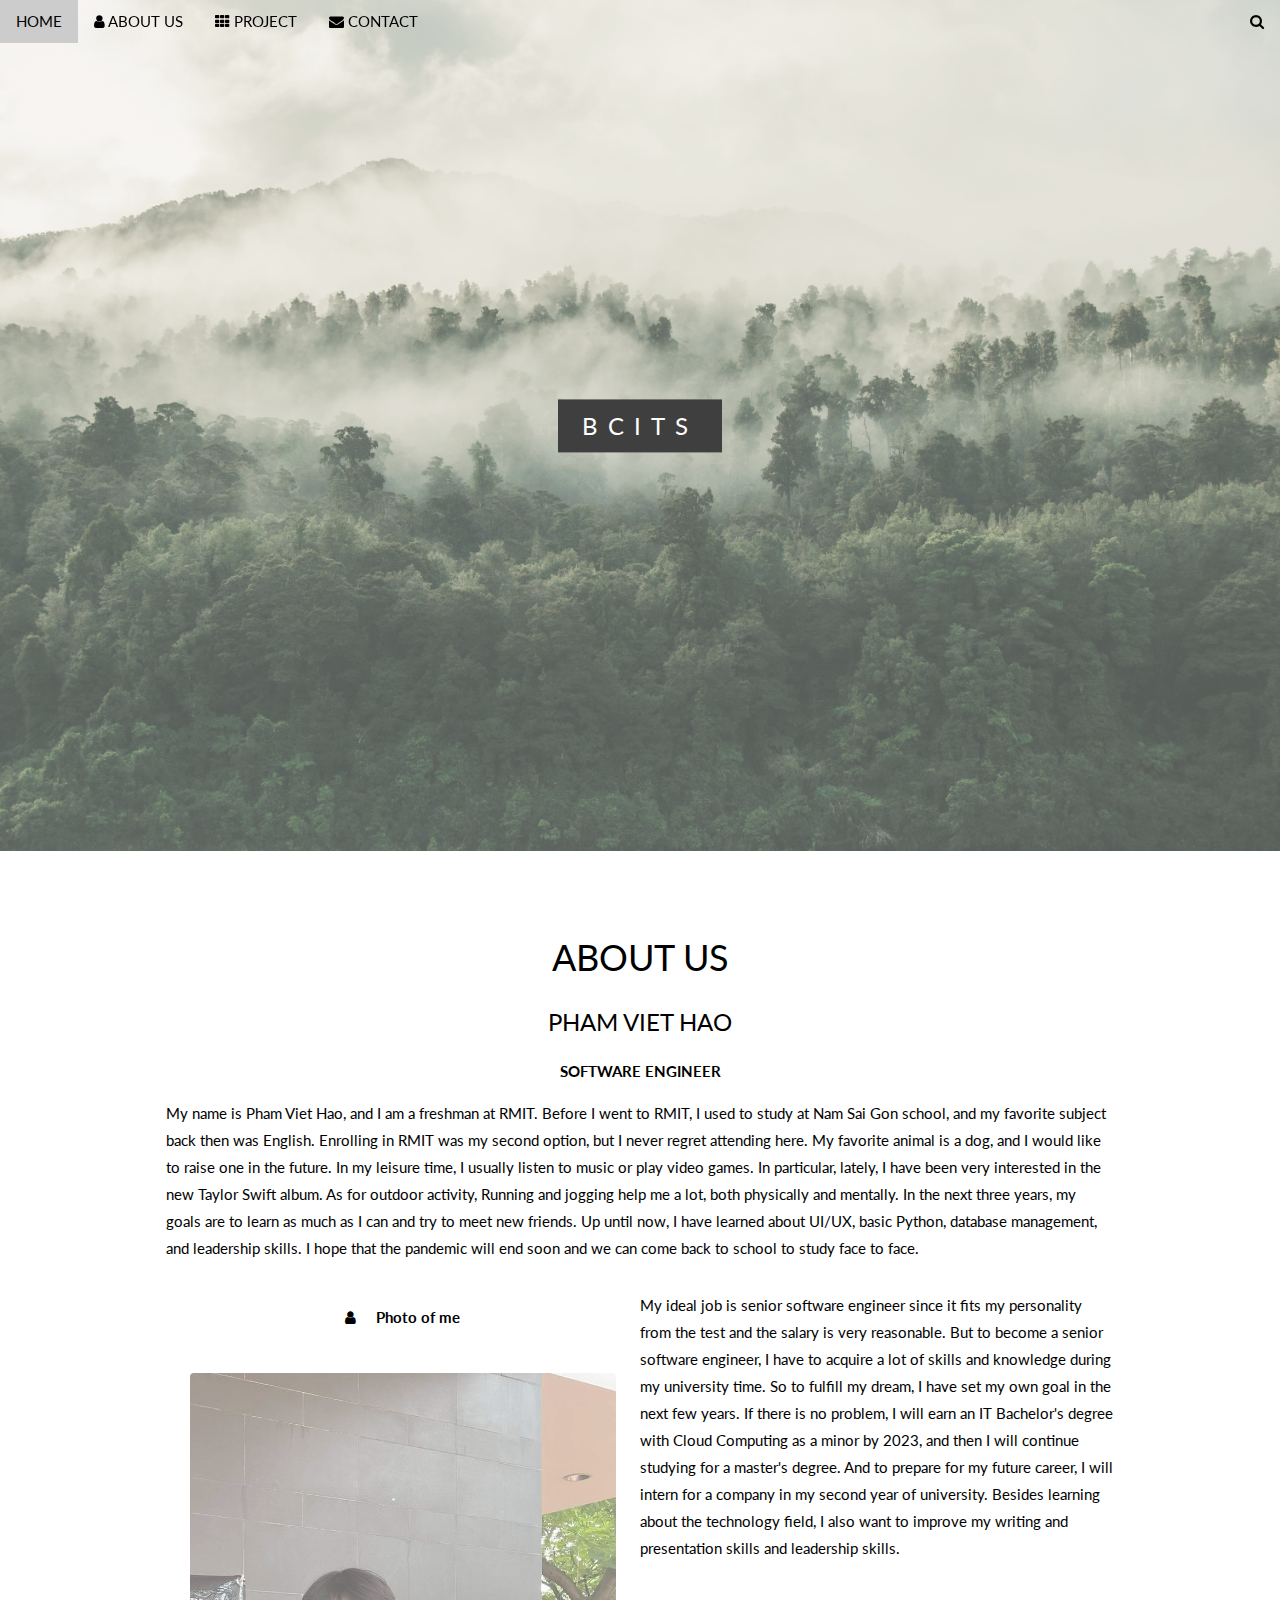
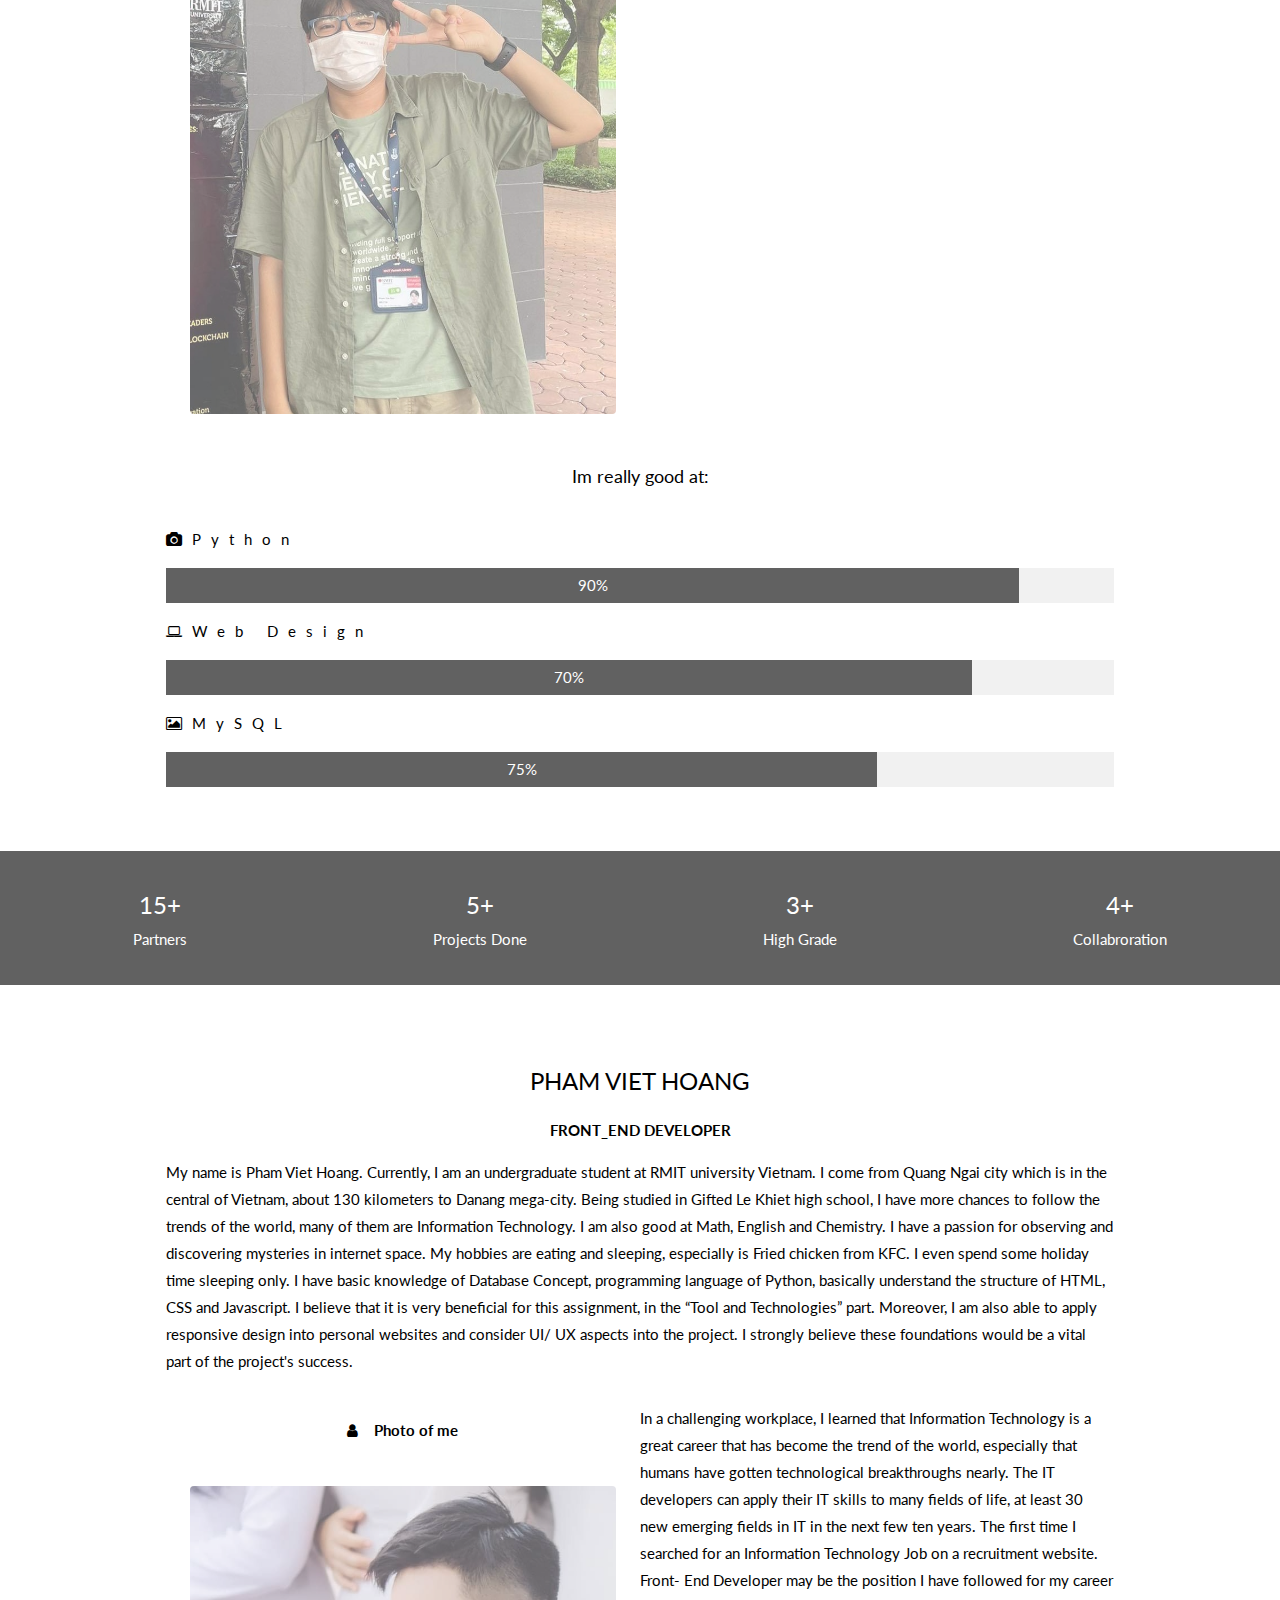
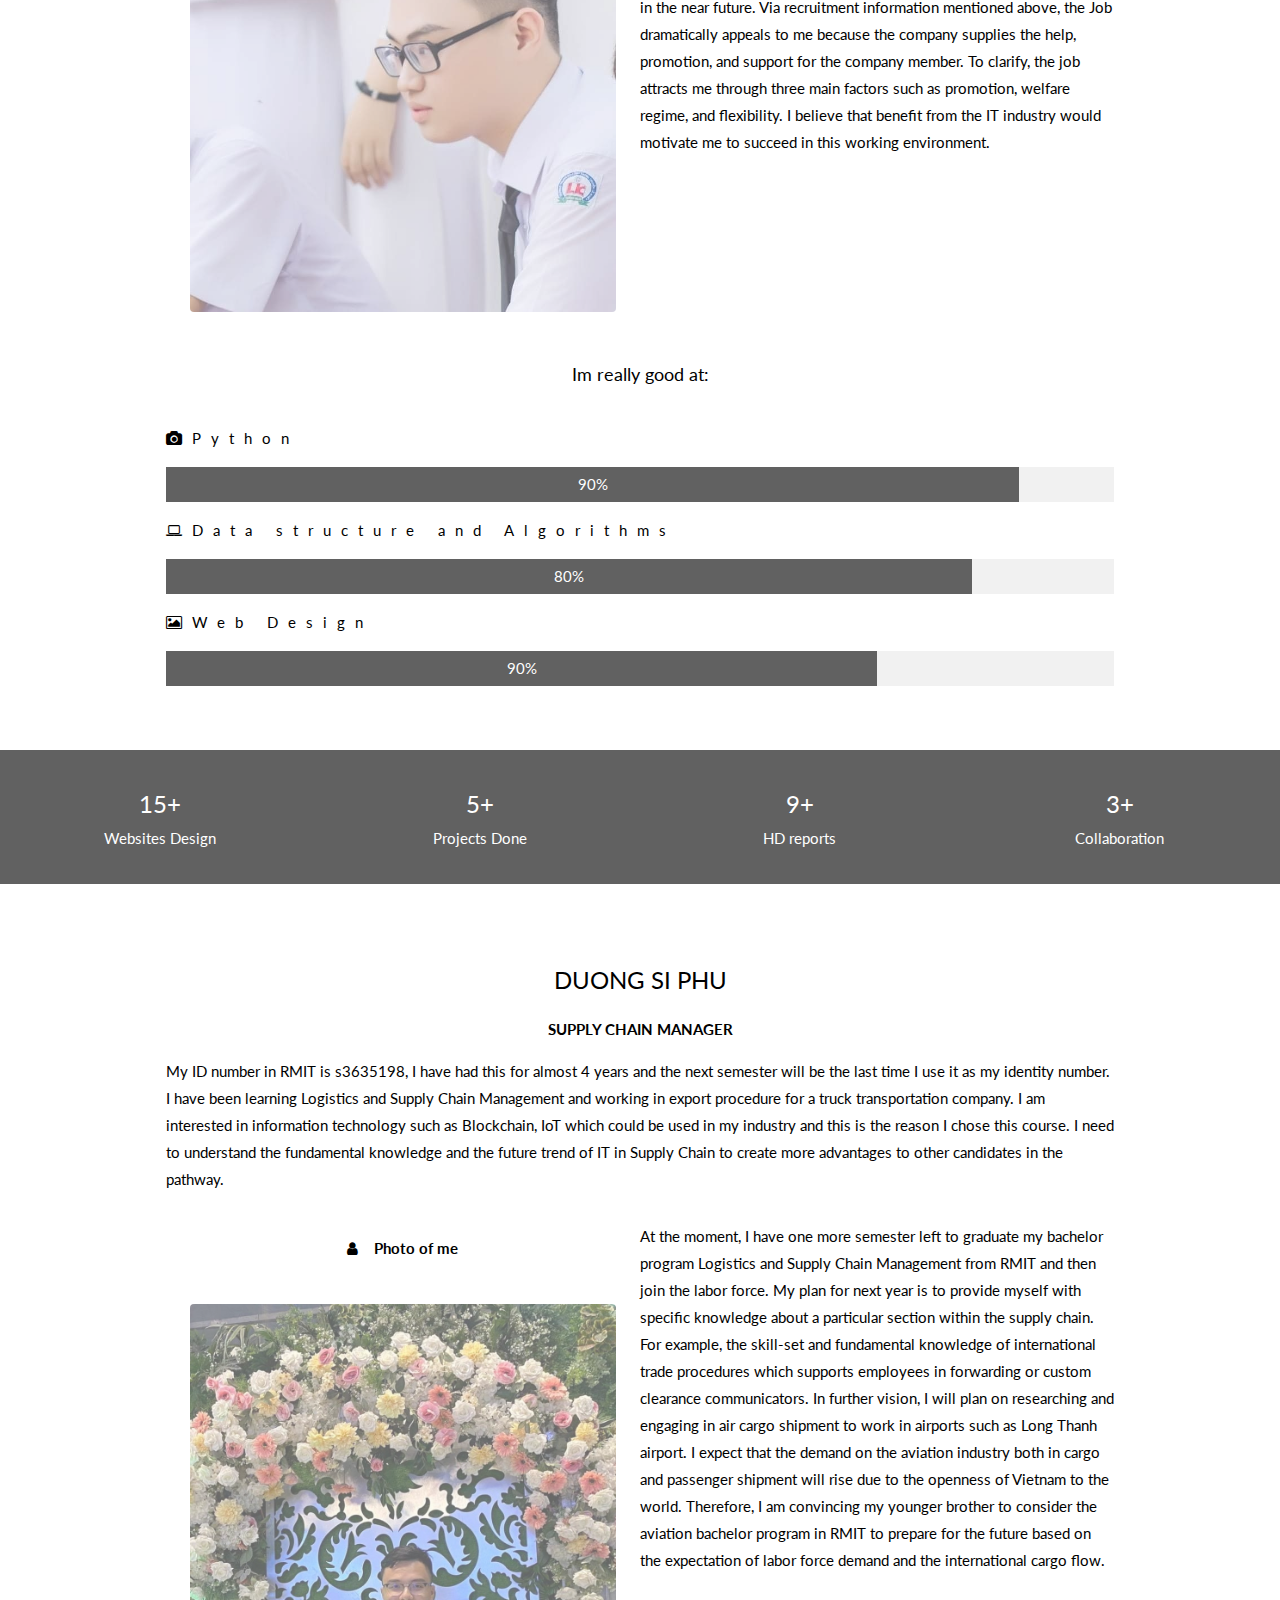
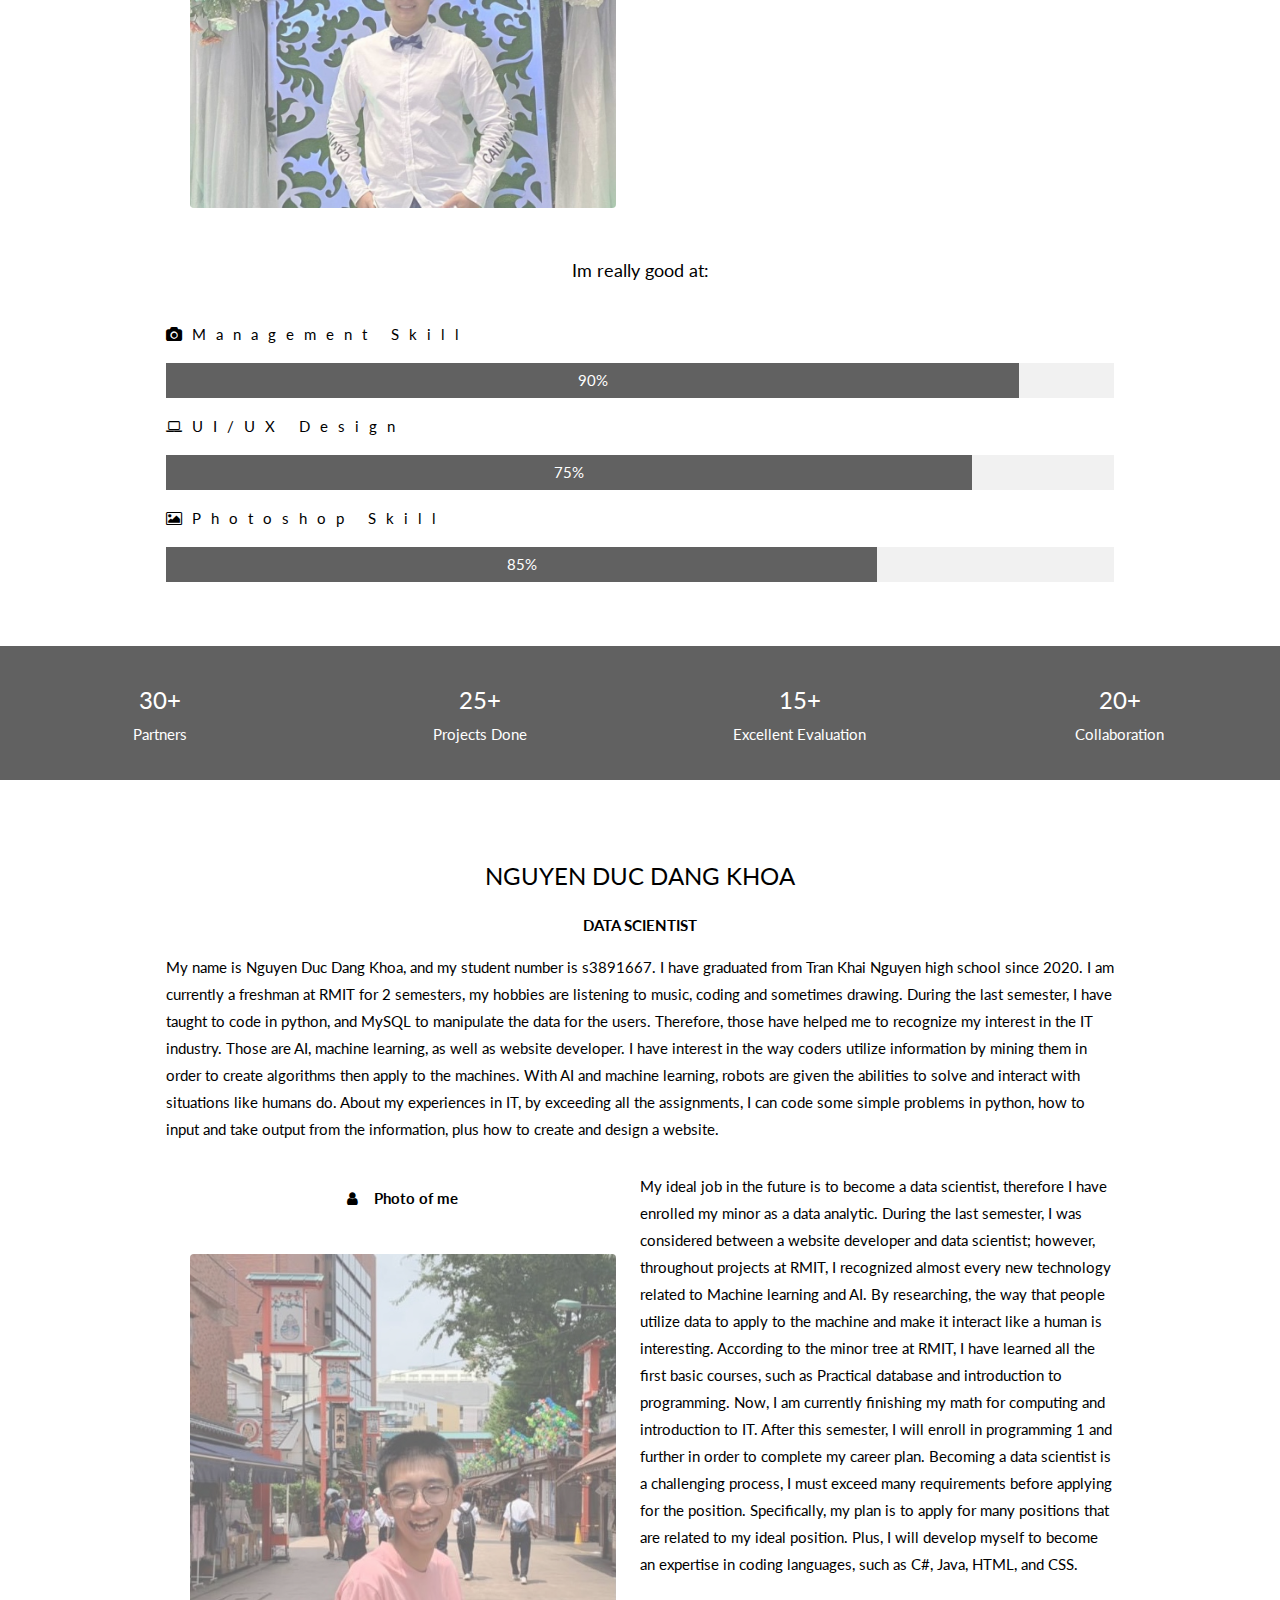
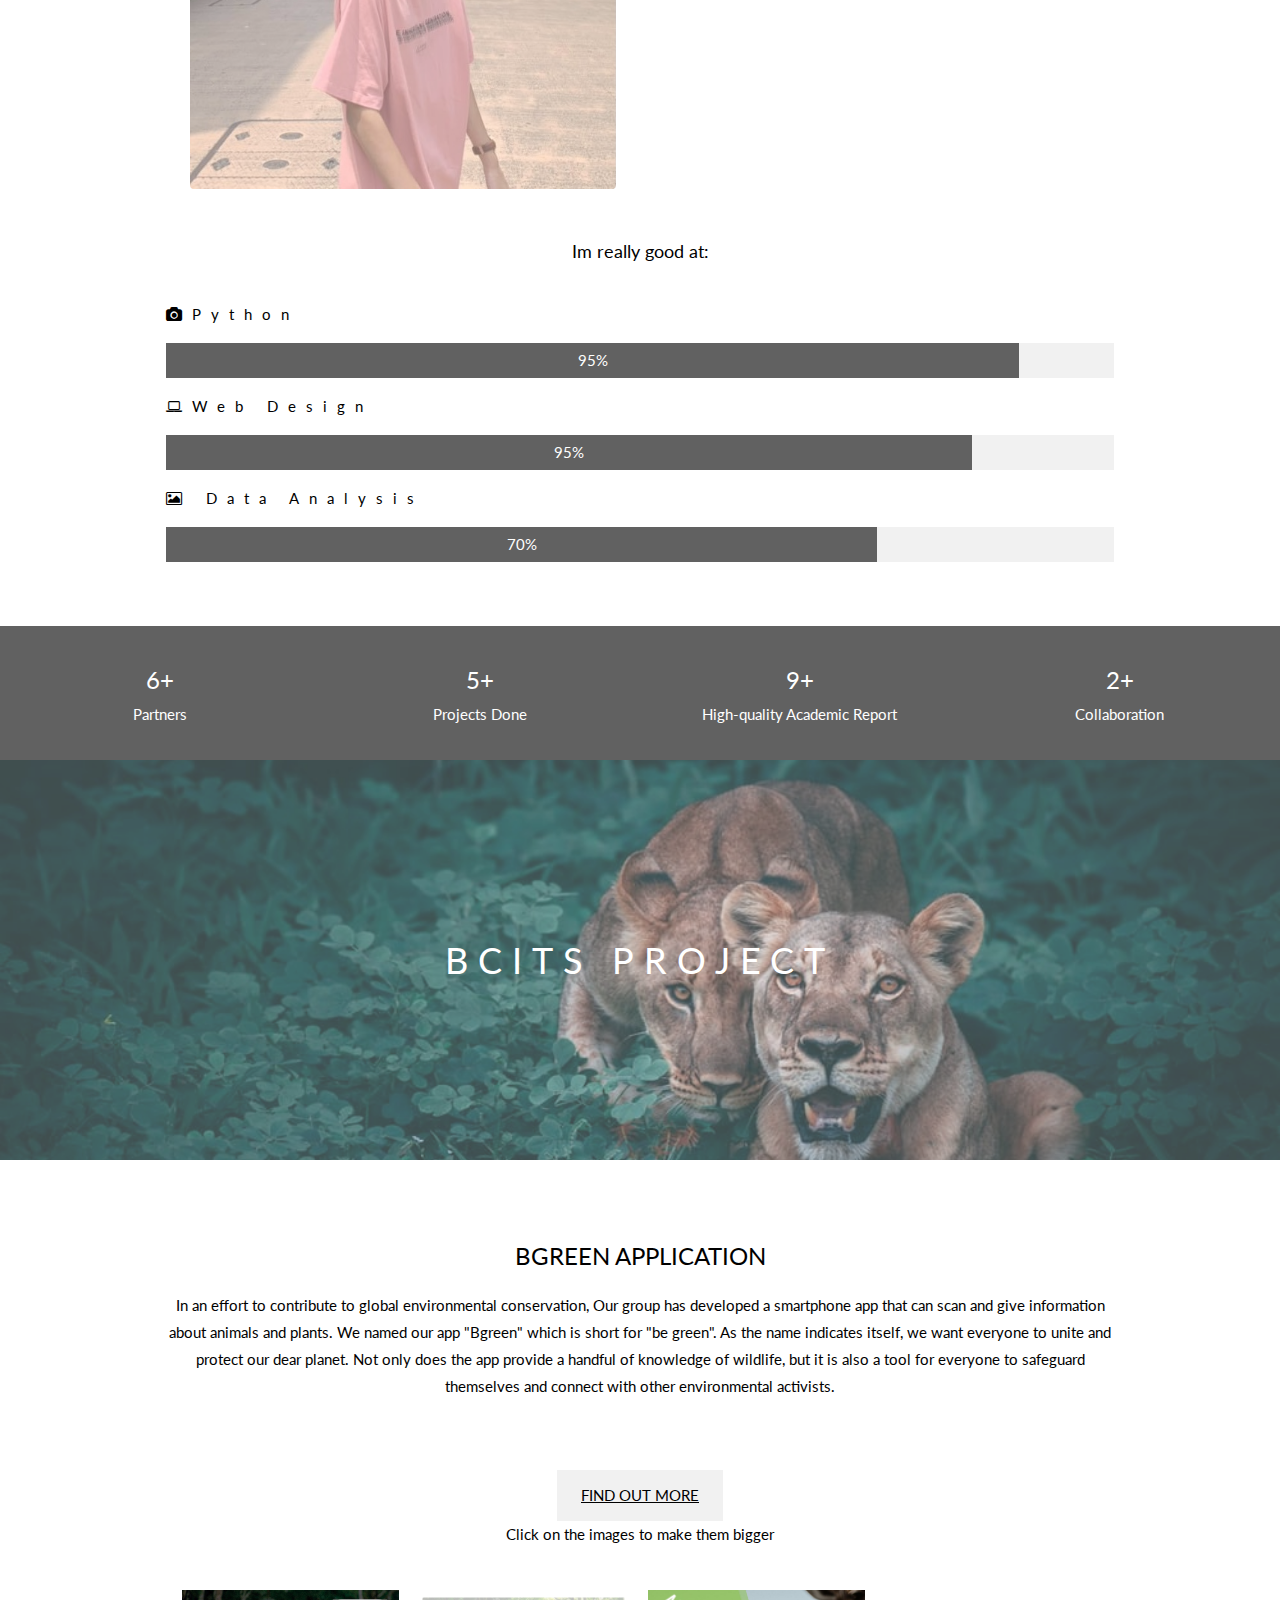
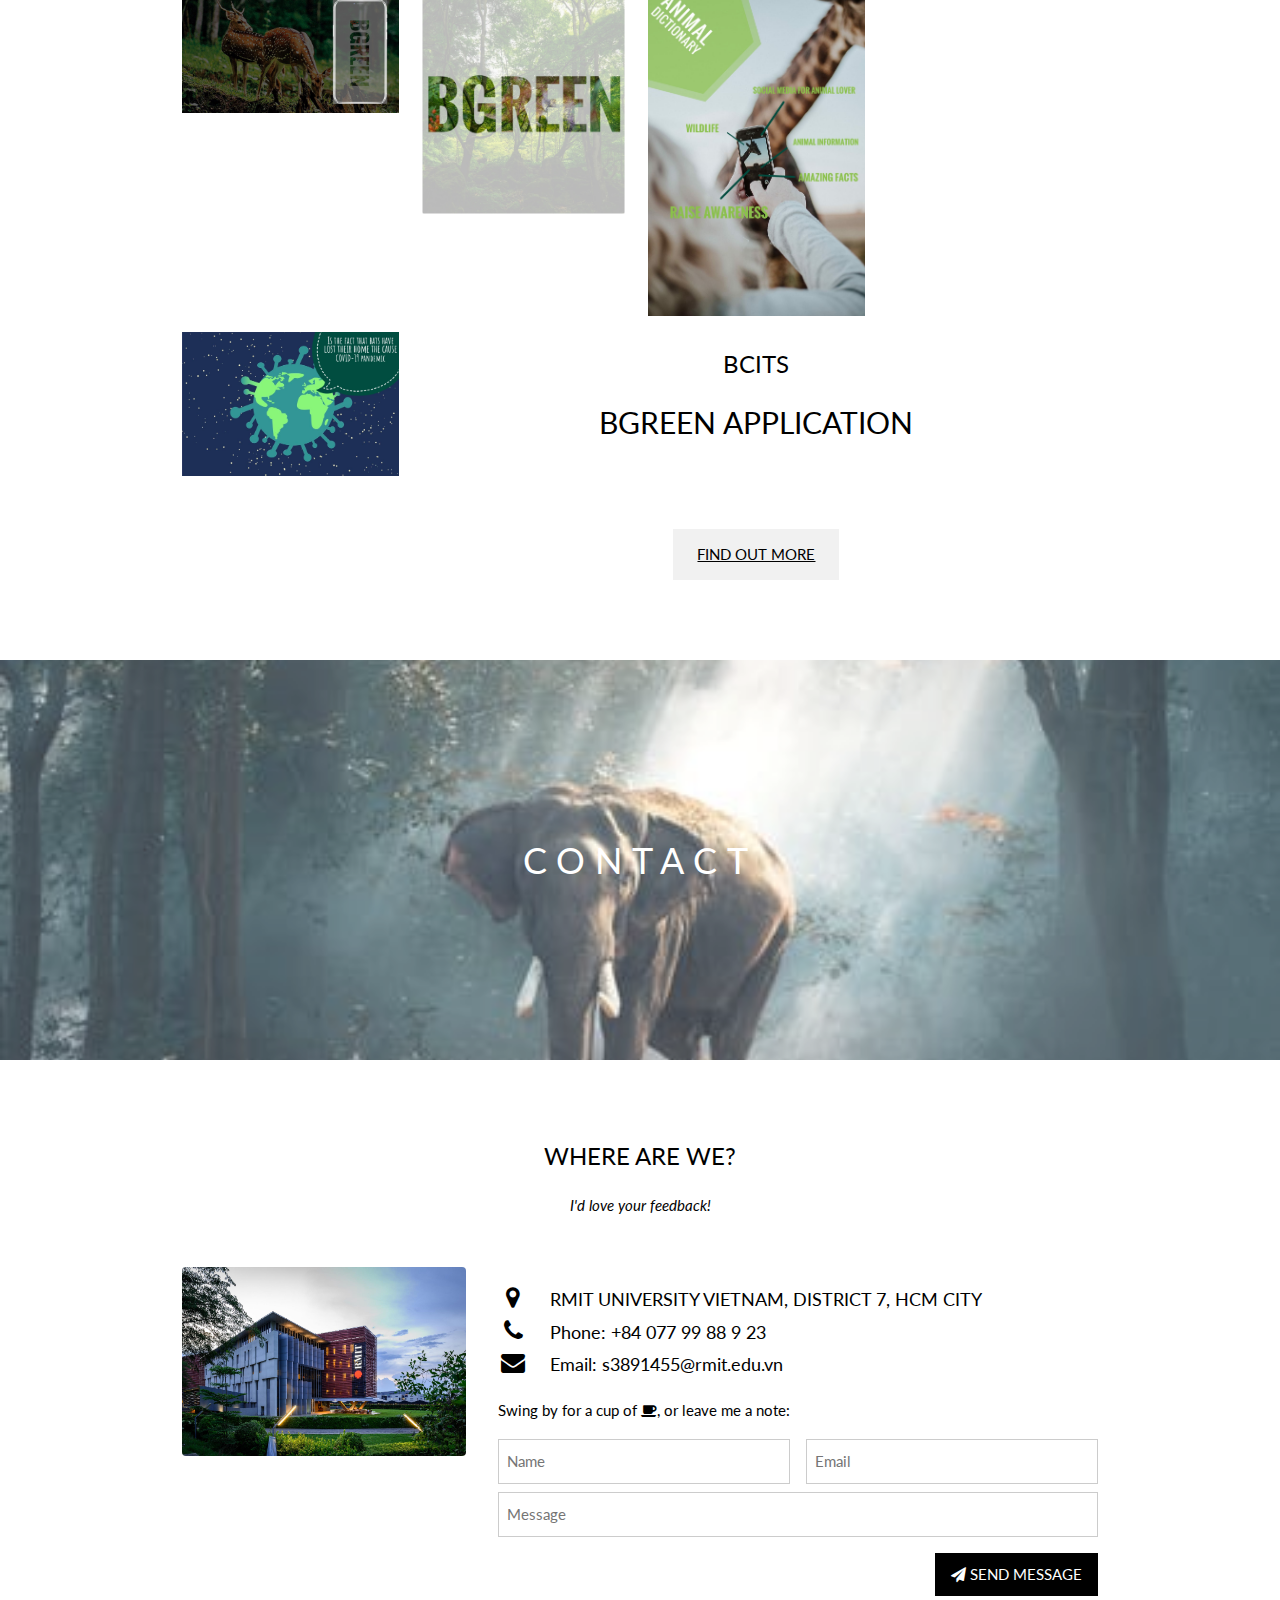
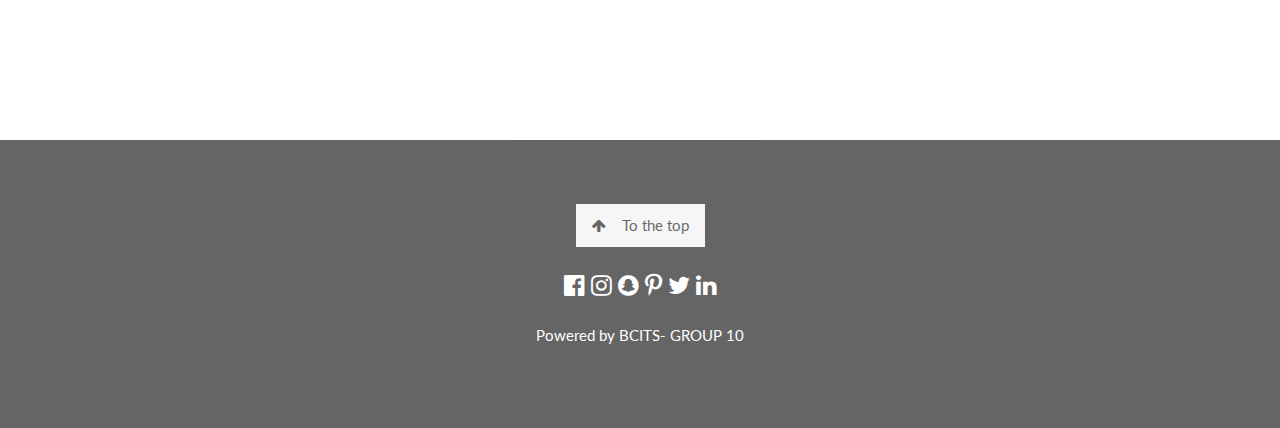
<file: index.html>
<!DOCTYPE html>
<html>
<title>BCITS </title>
<meta charset="UTF-8">
<meta name="viewport" content="width=device-width, initial-scale=1">
<link rel="stylesheet" href="https://www.w3schools.com/w3css/4/w3.css">
<link rel="stylesheet" href="https://fonts.googleapis.com/css?family=Lato">
<link rel="stylesheet" href="https://cdnjs.cloudflare.com/ajax/libs/font-awesome/4.7.0/css/font-awesome.min.css">
<link rel="stylesheet" href="layout.css">
<body>

    <!-- Navbar (sit on top) -->
    <div class="w3-top">
        <div class="w3-bar" id="myNavbar">
            <a class="w3-bar-item w3-button w3-hover-black w3-hide-medium w3-hide-large w3-right"
                href="javascript:void(0);" onclick="toggleFunction()" title="Toggle Navigation Menu">
                <i class="fa fa-bars"></i>
            </a>
            <a href="#home" class="w3-bar-item w3-button">HOME</a>
            <a href="#about" class="w3-bar-item w3-button w3-hide-small"><i class="fa fa-user"></i> ABOUT US </a>
            <a href="#portfolio" class="w3-bar-item w3-button w3-hide-small"><i class="fa fa-th"></i> PROJECT </a>
            <a href="#contact" class="w3-bar-item w3-button w3-hide-small"><i class="fa fa-envelope"></i> CONTACT</a>
            <a href="#" class="w3-bar-item w3-button w3-hide-small w3-right w3-hover-red">
                <i class="fa fa-search"></i>
            </a>
        </div>

        <!-- Navbar on small screens -->
        <div id="navDemo" class="w3-bar-block w3-white w3-hide w3-hide-large w3-hide-medium">
            <a href="#about" class="w3-bar-item w3-button" onclick="toggleFunction()">ABOUT US</a>
            <a href="#portfolio" class="w3-bar-item w3-button" onclick="toggleFunction()">PROJECT</a>
            <a href="#contact" class="w3-bar-item w3-button" onclick="toggleFunction()">CONTACT</a>
            <a href="#" class="w3-bar-item w3-button">SEARCH</a>
        </div>
    </div>

    <!-- First Parallax Image with Logo Text -->
    <div class=" w3-display-container w3-opacity-min" id="home">
        <img src="./pics/forest0.jpg" width="100%" height="50%">
        <div class="w3-display-middle" style="white-space:nowrap;">
            <span class="w3-center w3-padding-large w3-black w3-xlarge w3-wide w3-animate-opacity"> BCITS  <span
                    class="w3-hide-small" </span>
        </div>
    </div>

    <!-- Container (About Section) -->
    <div class="w3-content w3-container w3-padding-64" id="about">
	<h1 class="w3-center"> ABOUT US </h1>
        <h3 class="w3-center"> PHAM VIET HAO</h3>
        <p class="w3-center"><strong> SOFTWARE ENGINEER</strong> </p>
        <p>My name is Pham Viet Hao, and I am a freshman at RMIT. Before I went to RMIT, I used to study at Nam Sai Gon school, and my favorite subject back then was English. Enrolling in RMIT was my second option, but I never regret attending here. My favorite animal is a dog, and I would like to raise one in the future. In my leisure time, I usually listen to music or play video games. In particular, lately, I have been very interested in the new Taylor Swift album. As for outdoor activity, Running and jogging help me a lot, both physically and mentally. In the next three years, my goals are to learn as much as I can and try to meet new friends. Up until now, I have learned about UI/UX, basic Python, database management, and leadership skills. I hope that the pandemic will end soon and we can come back to school to study face to face.
	</p>
        <div class="w3-row">
            <div class="w3-col m6 w3-center w3-padding-large">
                <p><b><i class="fa fa-user w3-margin-right"></i> Photo of me </b></p><br>
                <img src="./pics/IMG_5006.jpg" class="w3-round w3-image w3-opacity w3-hover-opacity-off" alt="Photo of Me"
                    width="500" height="333">
            </div>

            <!-- Ideal Job -->
            <div>
                <p>My ideal job is senior software engineer since it fits my personality from the test and the salary is very reasonable. But to become a senior software engineer, I have to acquire a lot of skills and knowledge during my university time. So to fulfill my dream, I have set my own goal in the next few years. If there is no problem, I will earn an IT Bachelor's degree with Cloud Computing as a minor by 2023, and then I will continue studying for a master's degree. And to prepare for my future career, I will intern for a company in my second year of university. Besides learning about the technology field, I also want to improve my writing and presentation skills and leadership skills.</p>
            </div>
        </div>
        <p class="w3-large w3-center w3-padding-16">Im really good at:</p>
        <p class="w3-wide"><i class="fa fa-camera"></i>Python</p>
        <div class="w3-light-grey">
            <div class="w3-container w3-padding-small w3-dark-grey w3-center" style="width:90%">90%</div>
        </div>
        <p class="w3-wide"><i class="fa fa-laptop"></i>Web Design</p>
        <div class="w3-light-grey">
            <div class="w3-container w3-padding-small w3-dark-grey w3-center" style="width:85%">70%</div>
        </div>
        <p class="w3-wide"><i class="fa fa-photo"></i>MySQL</p>
        <div class="w3-light-grey">
            <div class="w3-container w3-padding-small w3-dark-grey w3-center" style="width:75%">75%</div>
        </div>
    </div>

    <div class="w3-row w3-center w3-dark-grey w3-padding-16">
        <div class="w3-quarter w3-section">
            <span class="w3-xlarge">15+</span><br>
            Partners
        </div>
        <div class="w3-quarter w3-section">
            <span class="w3-xlarge">5+</span><br>
            Projects Done
        </div>
        <div class="w3-quarter w3-section">
            <span class="w3-xlarge">3+</span><br>
            High Grade
        </div>
        <div class="w3-quarter w3-section">
            <span class="w3-xlarge">4+</span><br>
            Collabroration
        </div>
    </div>

    <!-- Container (About Section) -->
    <div class="w3-content w3-container w3-padding-64" id="about">
        <h3 class="w3-center">PHAM VIET HOANG</h3>
        <p class="w3-center"><strong>FRONT_END DEVELOPER </strong> </p>
        <p>My name is Pham Viet Hoang. Currently, I am an undergraduate student at RMIT university Vietnam. I come from Quang Ngai city which is in the central of Vietnam, about 130 kilometers to Danang mega-city. Being studied in Gifted Le Khiet high school, I have more chances to follow the trends of the world, many of them are Information Technology. I am also good at Math, English and Chemistry. I have a passion for observing and discovering mysteries in internet space. My hobbies are eating and sleeping, especially is Fried chicken from KFC. I even spend some holiday time sleeping only. I have basic knowledge of Database Concept, programming language of Python, basically understand the structure of HTML, CSS and Javascript. I believe that it is very beneficial for this assignment, in the “Tool and Technologies” part. Moreover, I am also able to apply responsive design into personal websites and consider UI/ UX aspects into the project. I strongly believe these foundations would be a vital part of the project's success.
        </p>
        <div class="w3-row">
            <div class="w3-col m6 w3-center w3-padding-large">
                <p><b><i class="fa fa-user w3-margin-right"></i>Photo of me</b></p><br>
                <img src="./pics/IMG_1005.jpg" class="w3-round w3-image w3-opacity w3-hover-opacity-off" alt="Photo of Me"
                    width="500" height="333">
            </div>

            <!-- Hide this text on small devices -->
            <div>
                <p>In a challenging workplace, I learned that Information Technology is a great career that has become the trend of the world, especially that humans have gotten technological breakthroughs nearly. The IT developers can apply their IT skills to many fields of life, at least 30 new emerging fields in IT in the next few ten years. The first time I searched for an Information Technology Job on a recruitment website. Front- End Developer may be the position I have followed for my career in the near future. Via recruitment information mentioned above, the Job dramatically appeals to me because the company supplies the help, promotion, and support for the company member. To clarify, the job attracts me through three main factors such as promotion, welfare regime, and flexibility. I believe that benefit from the IT industry would motivate me to succeed in this working environment.
		</p>
            </div>
        </div>
        <p class="w3-large w3-center w3-padding-16">Im really good at:</p>
        <p class="w3-wide"><i class="fa fa-camera"></i>Python</p>
        <div class="w3-light-grey">
            <div class="w3-container w3-padding-small w3-dark-grey w3-center" style="width:90%">90%</div>
        </div>
        <p class="w3-wide"><i class="fa fa-laptop"></i>Data structure and Algorithms </p>
        <div class="w3-light-grey">
            <div class="w3-container w3-padding-small w3-dark-grey w3-center" style="width:85%">80%</div>
        </div>
        <p class="w3-wide"><i class="fa fa-photo"></i>Web Design </p>
        <div class="w3-light-grey">
            <div class="w3-container w3-padding-small w3-dark-grey w3-center" style="width:75%">90%</div>
        </div>
    </div>

    <div class="w3-row w3-center w3-dark-grey w3-padding-16">
        <div class="w3-quarter w3-section">
            <span class="w3-xlarge">15+</span><br>
            Websites Design
        </div>
        <div class="w3-quarter w3-section">
            <span class="w3-xlarge">5+</span><br>
            Projects Done
        </div>
        <div class="w3-quarter w3-section">
            <span class="w3-xlarge">9+</span><br>
            HD reports
        </div>
        <div class="w3-quarter w3-section">
            <span class="w3-xlarge">3+</span><br>
            Collaboration
        </div>
    </div>

       <!-- Container (About Section) -->
       <div class="w3-content w3-container w3-padding-64" id="about">
        <h3 class="w3-center"> DUONG SI PHU</h3>
        <p class="w3-center"><strong>SUPPLY CHAIN MANAGER </strong> </p>
        <p>My ID number in RMIT is s3635198, I have had this for almost 4 years and the next semester will be the last time I use it as my identity number. I have been learning Logistics and Supply Chain Management and working in export procedure for a truck transportation company. I am interested in information technology such as Blockchain, IoT which could be used in my industry and this is the reason I chose this course. I need to understand the fundamental knowledge and the future trend of IT in Supply Chain to create more advantages to other candidates in the pathway.

	</p>
        <div class="w3-row">
            <div class="w3-col m6 w3-center w3-padding-large">
                <p><b><i class="fa fa-user w3-margin-right"></i>Photo of me</b></p><br>
                <img src="./pics/IMG_5010.jpg" class="w3-round w3-image w3-opacity w3-hover-opacity-off" alt="Photo of Me"
                    width="500" height="333">
            </div>

            <!-- Hide this text on small devices -->
            <div>
                <p>At the moment, I have one more semester left to graduate my bachelor program Logistics and Supply Chain Management from RMIT and then join the labor force. My plan for next year is to provide myself with specific knowledge about a particular section within the supply chain. For example, the skill-set and fundamental knowledge of international trade procedures which supports employees in forwarding or custom clearance communicators. In further vision, I will plan on researching and engaging in air cargo shipment to work in airports such as Long Thanh airport. I expect that the demand on the aviation industry both in cargo and passenger shipment will rise due to the openness of Vietnam to the world. Therefore, I am convincing my younger brother to consider the aviation bachelor program in RMIT to prepare for the future based on the expectation of labor force demand and the international cargo flow.

		</p>
            </div>
        </div>
        <p class="w3-large w3-center w3-padding-16">Im really good at:</p>
        <p class="w3-wide"><i class="fa fa-camera"></i>Management Skill </p>
        <div class="w3-light-grey">
            <div class="w3-container w3-padding-small w3-dark-grey w3-center" style="width:90%">90%</div>
        </div>
        <p class="w3-wide"><i class="fa fa-laptop"></i>UI/UX Design</p>
        <div class="w3-light-grey">
            <div class="w3-container w3-padding-small w3-dark-grey w3-center" style="width:85%">75%</div>
        </div>
        <p class="w3-wide"><i class="fa fa-photo"></i>Photoshop Skill</p>
        <div class="w3-light-grey">
            <div class="w3-container w3-padding-small w3-dark-grey w3-center" style="width:75%">85%</div>
        </div>
    </div>

    <div class="w3-row w3-center w3-dark-grey w3-padding-16">
        <div class="w3-quarter w3-section">
            <span class="w3-xlarge">30+</span><br>
            Partners
        </div>
        <div class="w3-quarter w3-section">
            <span class="w3-xlarge">25+</span><br>
            Projects Done
        </div>
        <div class="w3-quarter w3-section">
            <span class="w3-xlarge">15+</span><br>
            Excellent Evaluation
        </div>
        <div class="w3-quarter w3-section">
            <span class="w3-xlarge">20+</span><br>
            Collaboration
        </div>
    </div>

       <!-- Container (About Section) -->
       <div class="w3-content w3-container w3-padding-64" id="about">
        <h3 class="w3-center">NGUYEN DUC DANG KHOA</h3>
        <p class="w3-center"><strong>DATA SCIENTIST </strong> </p>
        <p>My name is Nguyen Duc Dang Khoa, and my student number is s3891667. I have graduated from Tran Khai Nguyen high school since 2020. I am currently a freshman at RMIT for 2 semesters, my hobbies are listening to music, coding and sometimes drawing. During the last semester, I have taught to code in python, and MySQL to manipulate the data for the users. Therefore, those have helped me to recognize my interest in the IT industry. Those are AI, machine learning, as well as website developer. I have interest in the way coders utilize information by mining them in order to create algorithms then apply to the machines. With AI and machine learning, robots are given the abilities to solve and interact with situations like humans do. About my experiences in IT, by exceeding all the assignments, I can code some simple problems in python, how to input and take output from the information, plus how to create and design a website.

	</p>
        <div class="w3-row">
            <div class="w3-col m6 w3-center w3-padding-large">
                <p><b><i class="fa fa-user w3-margin-right"></i>Photo of me</b></p><br>
                <img src="./pics/IMG_5004.jpg" class="w3-round w3-image w3-opacity w3-hover-opacity-off" alt="Photo of Me"
                    width="500" height="333">
            </div>

            <!-- Hide this text on small devices -->
            <div>
                <p>My ideal job in the future is to become a data scientist, therefore I have enrolled my minor as a data analytic. During the last semester, I was considered between a website developer and data scientist; however, throughout projects at RMIT, I recognized almost every new technology related to Machine learning and AI. By researching, the way that people utilize data to apply to the machine and make it interact like a human is interesting. According to the minor tree at RMIT, I have learned all the first basic courses, such as Practical database and introduction to programming. Now, I am currently finishing my math for computing and introduction to IT. After this semester, I will enroll in programming 1 and further in order to complete my career plan. Becoming a data scientist is a challenging process, I must exceed many requirements before applying for the position. Specifically, my plan is to apply for many positions that are related to my ideal position. Plus, I will develop myself to become an expertise in coding languages, such as C#, Java, HTML, and CSS.

		</p>
            </div>
        </div>
        <p class="w3-large w3-center w3-padding-16">Im really good at:</p>
        <p class="w3-wide"><i class="fa fa-camera"></i>Python </p>
        <div class="w3-light-grey">
            <div class="w3-container w3-padding-small w3-dark-grey w3-center" style="width:90%">95%</div>
        </div>
        <p class="w3-wide"><i class="fa fa-laptop"></i>Web Design</p>
        <div class="w3-light-grey">
            <div class="w3-container w3-padding-small w3-dark-grey w3-center" style="width:85%">95%</div>
        </div>
        <p class="w3-wide"><i class="fa fa-photo"></i> Data Analysis </p>
        <div class="w3-light-grey">
            <div class="w3-container w3-padding-small w3-dark-grey w3-center" style="width:75%">70%</div>
        </div>
    </div>

    <div class="w3-row w3-center w3-dark-grey w3-padding-16">
        <div class="w3-quarter w3-section">
            <span class="w3-xlarge">6+</span><br>
            Partners
        </div>
        <div class="w3-quarter w3-section">
            <span class="w3-xlarge">5+</span><br>
            Projects Done
        </div>
        <div class="w3-quarter w3-section">
            <span class="w3-xlarge">9+</span><br>
            High-quality Academic Report
        </div>
        <div class="w3-quarter w3-section">
            <span class="w3-xlarge">2+</span><br>
            Collaboration
        </div>
    </div>


    <!-- Second Parallax Image with Portfolio Text -->
    <div class="bgimg-2 w3-display-container w3-opacity-min">
        <div class="w3-display-middle">
            <span class="w3-xxlarge w3-text-white w3-wide">BCITS PROJECT</span>
        </div>
    </div>

    <!-- Container (Portfolio Section) -->
    <div class="w3-content w3-container w3-padding-64" id="portfolio">
        <h3 class="w3-center"> BGREEN APPLICATION</h3>
        <p class="w3-center">In an effort to contribute to global environmental conservation, Our group has developed a smartphone app that can scan and give information about animals and plants. We named our app "Bgreen" which is short for "be green".  As the name indicates itself, we want everyone to unite and protect our dear planet. Not only does the app provide a handful of knowledge of wildlife, but it is also a tool for everyone to safeguard themselves and connect with other environmental activists.<br>
	<button class="w3-button w3-padding-large w3-light-grey" style="margin-top:70px"> <a href="BGreenApplication.html">FIND OUT MORE</a> </button>
		<br> Click on the images to make
                them bigger</p><br>

        <!-- Responsive Grid. Four columns on tablets, laptops and desktops. Will stack on mobile devices/small screens (100% width) -->
        <div class="w3-row-padding w3-center">
            <div class="w3-col m3">
                <img src="./pics/p1.JPG" style="width:100%" onclick="onClick(this)" class="w3-hover-opacity"
                    alt="The mist over the mountains">
            </div>

            <div class="w3-col m3">
                <img src="./pics/IMG_4965.JPG" style="width:100%" onclick="onClick(this)" class="w3-hover-opacity"
                    alt="Bear closeup">
            </div>

            <div class="w3-col m3">
                <img src="./pics/IMG_4977.JPG" style="width:100%" onclick="onClick(this)" class="w3-hover-opacity"
                    alt="Quiet ocean">
            </div>
        </div>

        <div class="w3-row-padding w3-center w3-section">
            <div class="w3-col m3">
                <img src="./pics/IMG_4975.JPG" style="width:100%" onclick="onClick(this)" class="w3-hover-opacity" alt="The mist">
            </div>

	    <div style="text-align: center;">
	    <h3> BCITS</h3>
	    <h2> BGREEN APPLICATION</h2>
	    </div>
            <button class="w3-button w3-padding-large w3-light-grey" style="margin-top:70px"><a href="BGreenApplication.html"> FIND OUT MORE </a></button>
        </div>
    </div>

    <!-- Modal for full size images on click-->
    <div id="modal01" class="w3-modal w3-black" onclick="this.style.display='none'">
        <span class="w3-button w3-large w3-black w3-display-topright" title="Close Modal Image"><i
                class="fa fa-remove"></i></span>
        <div class="w3-modal-content w3-animate-zoom w3-center w3-transparent w3-padding-64">
            <img id="img01" class="w3-image">
            <p id="caption" class="w3-opacity w3-large"></p>
        </div>
    </div>

    <!-- Third Parallax Image with Portfolio Text -->
    <div class=" bgimg-3 w3-display-container w3-opacity-min">
        <div class="w3-display-middle">
            <span class="w3-xxlarge w3-text-white w3-wide">CONTACT</span>
        </div>
    </div>

    <!-- Container (Contact Section) -->
    <div class="w3-content w3-container w3-padding-64" id="contact">
        <h3 class="w3-center">WHERE ARE WE? </h3>
        <p class="w3-center"><em>I'd love your feedback!</em></p>

        <div class="w3-row w3-padding-32 w3-section">
            <div class="w3-col m4 w3-container">
                <img src="./pics/IMG_1009.jpeg" class="w3-image w3-round" style="width:100%">
            </div>
            <div class="w3-col m8 w3-panel">
                <div class="w3-large w3-margin-bottom">
                    <i class="fa fa-map-marker fa-fw w3-hover-text-black w3-xlarge w3-margin-right"></i> RMIT UNIVERSITY VIETNAM, DISTRICT 7, HCM CITY <br>
                    <i class="fa fa-phone fa-fw w3-hover-text-black w3-xlarge w3-margin-right"></i> Phone: +84 077 99 88 9 23<br>
                    <i class="fa fa-envelope fa-fw w3-hover-text-black w3-xlarge w3-margin-right"></i> Email: s3891455@rmit.edu.vn
		    <br>
                </div>
                <p>Swing by for a cup of <i class="fa fa-coffee"></i>, or leave me a note:</p>
                <form action="/action_page.php" target="_blank">
                    <div class="w3-row-padding" style="margin:0 -16px 8px -16px">
                        <div class="w3-half">
                            <input class="w3-input w3-border" type="text" placeholder="Name" required name="Name">
                        </div>
                        <div class="w3-half">
                            <input class="w3-input w3-border" type="text" placeholder="Email" required name="Email">
                        </div>
                    </div>
                    <input class="w3-input w3-border" type="text" placeholder="Message" required name="Message">
                    <button class="w3-button w3-black w3-right w3-section" type="submit">
                        <i class="fa fa-paper-plane"></i> SEND MESSAGE
                    </button>
                </form>
            </div>
        </div>
    </div>

    <!-- Footer -->
    <footer class="w3-center w3-black w3-padding-64 w3-opacity w3-hover-opacity-off">
        <a href="#home" class="w3-button w3-light-grey"><i class="fa fa-arrow-up w3-margin-right"></i>To the top</a>
        <div class="w3-xlarge w3-section">
            <i class="fa fa-facebook-official w3-hover-opacity"></i>
            <i class="fa fa-instagram w3-hover-opacity"></i>
            <i class="fa fa-snapchat w3-hover-opacity"></i>
            <i class="fa fa-pinterest-p w3-hover-opacity"></i>
            <i class="fa fa-twitter w3-hover-opacity"></i>
            <i class="fa fa-linkedin w3-hover-opacity"></i>
        </div>
        <p>Powered by BCITS- GROUP 10</p>
    </footer>

    <script>
        // Modal Image Gallery
        function onClick(element) {
            document.getElementById("img01").src = element.src;
            document.getElementById("modal01").style.display = "block";
            var captionText = document.getElementById("caption");
            captionText.innerHTML = element.alt;
        }

        // Change style of navbar on scroll
        window.onscroll = function () { myFunction() };
        function myFunction() {
            var navbar = document.getElementById("myNavbar");
            if (document.body.scrollTop > 100 || document.documentElement.scrollTop > 100) {
                navbar.className = "w3-bar" + " w3-card" + " w3-animate-top" + " w3-white";
            } else {
                navbar.className = navbar.className.replace(" w3-card w3-animate-top w3-white", "");
            }
        }

        // Used to toggle the menu on small screens when clicking on the menu button
        function toggleFunction() {
            var x = document.getElementById("navDemo");
            if (x.className.indexOf("w3-show") == -1) {
                x.className += " w3-show";
            } else {
                x.className = x.className.replace(" w3-show", "");
            }
        }
    </script>

</body>

</html>
</file>
<file: layout.css>
body,
    h1,
    h2,
    h3,
    h4,
    h5,
    h6 {
        font-family: "Lato", sans-serif;
    }

    body,
    html {
        height: 100%;
        color: black;
        line-height: 1.8;
    }

    /* Create a Parallax Effect */
    .bgimg-1,
    .bgimg-2,
    .bgimg-3 {
        background-attachment: fixed;
        background-position: center;
        background-repeat: no-repeat;
        background-size: cover;
    }

    /* First image (Logo. Full height) */
    .bgimg-1 {
        background-image: url('parallax1.jpeg');
        min-height: 100%;
    }

    /* Second image (Portfolio) */
    .bgimg-2 {
        background-image: url("parallax2.jpeg");
        min-height: 400px;
    }

    /* Third image (Contact) */
    .bgimg-3 {
        background-image: url("parallax3.jpeg");
        min-height: 400px;
    }

    .w3-wide {
        letter-spacing: 10px;
    }

    .w3-hover-opacity {
        cursor: pointer;
    }

    /* Turn off parallax scrolling for tablets and phones */
    @media only screen and (max-device-width: 1600px) {

        .bgimg-1,
        .bgimg-2,
        .bgimg-3 {
            background-attachment: scroll;
            min-height: 400px;
        }
    }



table {
  margin-left: auto;
  margin-right: auto;
  font-family: arial, sans-serif;
  border-collapse: collapse;
  width: 50%;
}

td, th {
  border: 1px solid #dddddd;
  text-align: left;
  padding: 8px;
}



.column {
  float: center;
  width: 33.33%;
  padding: 5px;
}

.row::after {
  content: "";
  clear: both;
  display: table;
}


.row {
  display: flex;
  margin-left: 10%;

}

.column {
  flex: 33.33%;
  padding: 5px;
}








.column2 {
  float: center;
  width: 50%;
  padding: 5px;
}

.row2::after {
  content: "";
  clear: both;
  display: table;
}


.row2 {
  display: flex;
  margin-left: 15%;

}

.column2 {
  flex: 50%;
  padding: 5px;
}













.column3 {
  float: center;
  width: 50%;
  padding: 5px;
}

.row3::after {
  content: "";
  clear: both;
  display: table;
}


.row3 {
  display: flex;
  margin-left: 0%;

}

.column3 {
  flex: 50%;
  padding: 5px;
}
</file>
